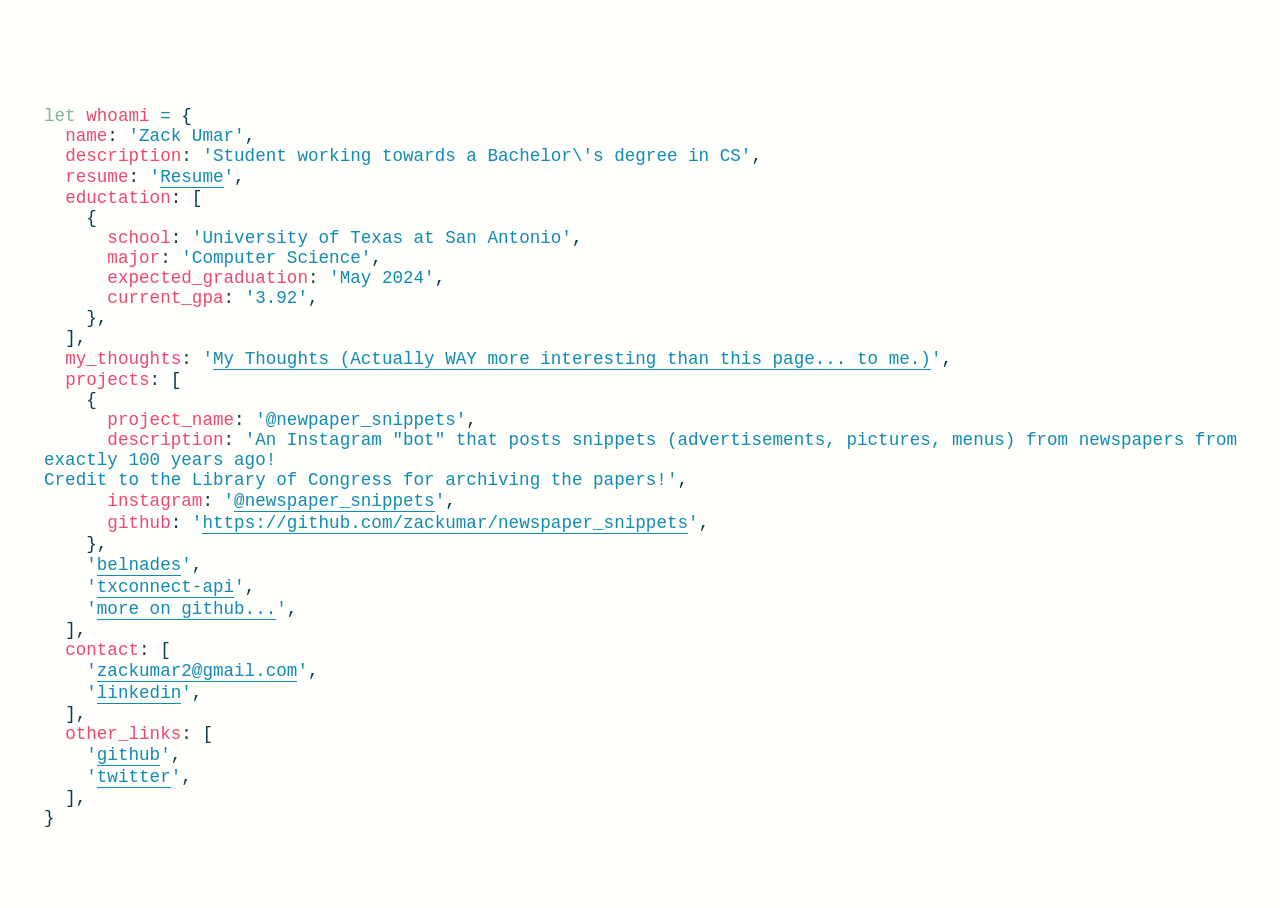
<file: index.html>
<!DOCTYPE html>
<html>
    <head>
        <meta charset="UTF-8" />
        <meta name="viewport" content="width=device-width, initial-scale=1" />
        <link rel="shortcut icon" href="./img/favicon.png" type="image/x-icon" />

        <link rel="stylesheet" href="./css/style.css" />
        <script src="./js/whoami.js"></script>

        <title>Home - Zack Umar</title>
    </head>
    <body>
        <main>
            <div id="main"></div>
        </main>
        <script src="./js/index.js"></script>
        <noscript>This site does NOT work without Javascript. Sorry 😔 - Zack Umar ❤️</noscript>
    </body>
</html>
</file>
<file: css/style.css>
:root {
    /* --background: #fff;
    --text-color: #003049;

    --keyword-color: #480ca8;
    --name-color: #f77f00;
    --key-color: #f72585;
    --value-color: #4361ee; */

    /* --background: #282c34;
    --text-color: #c678dd;

    --keyword-color: #c678dd;
    --name-color: #ffd700;
    --equals-color: #61afef;

    --key-color: #e06c75;
    --value-color: #98c379; */

    --background: #fffffc;
    --text-color: #073b4c;

    --keyword-color: #81b29a;
    --name-color: #ef476f;
    --equals-color: #118ab2;

    --key-color: #ef476f;
    --value-color: #118ab2;

    --font-family: monospace;
    --line-height: 20px;
}

body {
    background-color: var(--background);
    color: var(--text-color);
    font-size: 1.1rem;
}

pre {
    padding-top: 5rem;
    padding-bottom: 5rem;
    padding-left: 2.5rem;
    padding-right: 2.5rem;
    position: absolute;
    line-height: var(--line-height);
    white-space: pre-wrap;
    font-family: var(--font-family);
}

.keyword {
    color: var(--keyword-color);
}

.name {
    color: var(--name-color);
}

.equals {
    color: var(--equals-color);
}

.key {
    color: var(--key-color);
}

.value {
    color: var(--value-color);
}

a {
    border: none;
    cursor: pointer;
    color: inherit;
    text-decoration: none;
    border-bottom: 1px solid var(--value-color);
}

.item {
    line-height: 22px;
}
</file>
